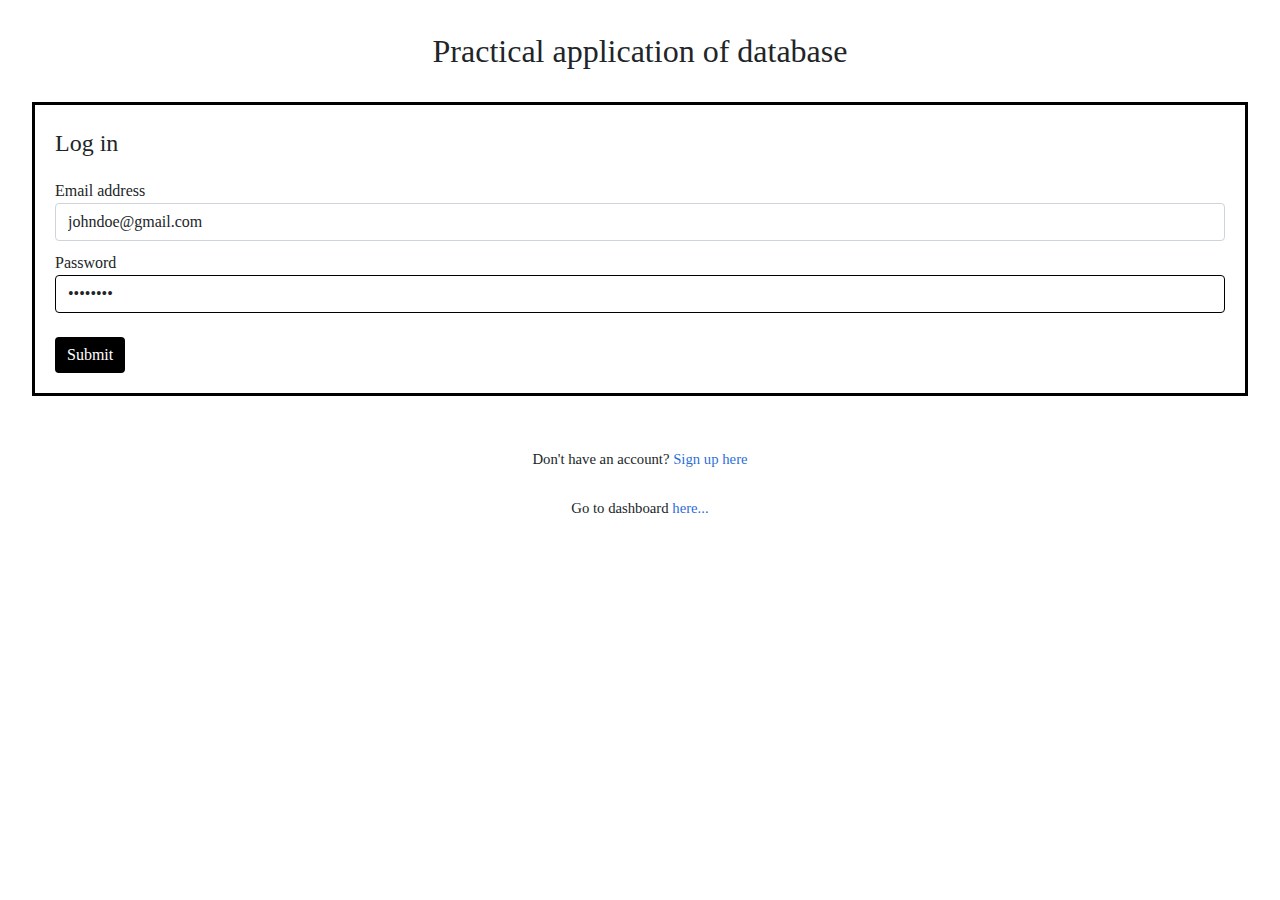
<file: index.html>
<!DOCTYPE html>
<html lang="en">
<head>
    <meta charset="UTF-8">
    <meta http-equiv="X-UA-Compatible" content="IE=edge">
    <meta name="viewport" content="width=device-width, initial-scale=1.0">
    <title>Log In</title>
    <link rel="stylesheet" href="style/bootstrap.min.css">
    <link rel="stylesheet" href="style/style.css">
</head>
<body>
<h1 class="header">Practical application of database</h1><br>

      <form action="./dashboard.html" method="POST" autocomplete="on" accept-charset="">

            <fieldset>
                  <legend>Log in</legend>
                  <div class="form-group">
                    <label for="exampleInputEmail1">Email address</label>
                    <input type="email" name="email" value="johndoe@gmail.com"  maxlength="35" class="form-control" id="exampleInputEmail1" aria-describedby="emailHelp">
                    <div><span class='errmsg'></span></div>
                    <div class="form-group">
                    <label for="">Password</label>
                    <input type="password" name="password" value="12345678" class="form-control text-entry" id="exampleInputPassword1">
                    <div><span class='errmsg'></span></div>

                  </div>
            </fieldset>
            <br>
            <button type="submit" name="loginbtn" class="btn btn-primary">Submit</button>

        </form> <br>
        <div class="notyet">
        <p>Don't have an account? <a href="./reg.html">Sign up here</a></p> 
        <p>Go to dashboard <a href="./dashboard.html">here...</a></p> 
        
    </div>
       </main>
    <script src="script/bootstrap.min.js"></script>
</body>
</html>
</file>
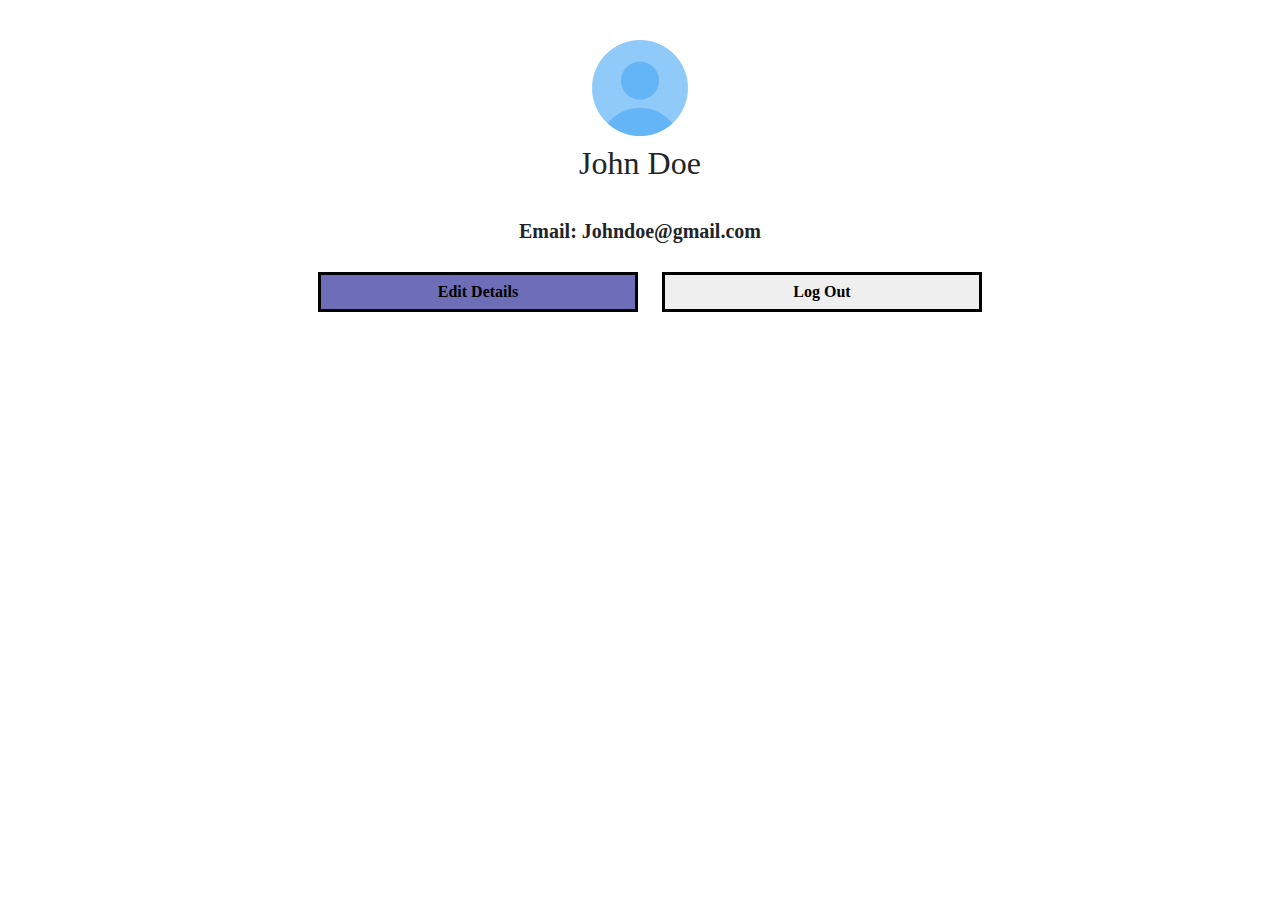
<file: dashboard.html>
<!DOCTYPE html>
<html lang="en">

<head>
    <meta charset="UTF-8">
    <meta http-equiv="X-UA-Compatible" content="IE=edge">
    <meta name="viewport" content="width=device-width, initial-scale=1.0">
    <title>Dashboard</title>
    <link rel="stylesheet" href="style/bootstrap.min.css">
    <link rel="stylesheet" href="style/style.css">
</head>
</head>

<body class="dashbody">
    <center class="prof"><img src="./img/profile.png" alt="profile pic"></center>

   <center><h2>John Doe </h2></center>
    <center>
        <div class="userdetails">
            <span>Email: Johndoe@gmail.com
            </span>
        </div>
    </center>
    <center>
        <a class="editacct1" href="./editdetails.html"><button class="change_details chg1">Edit Details</button></a>
        <a class="editacct1" href="lgout.html"><button class="change_details chg2">Log Out</button></a>
</body>



</html>
</file>
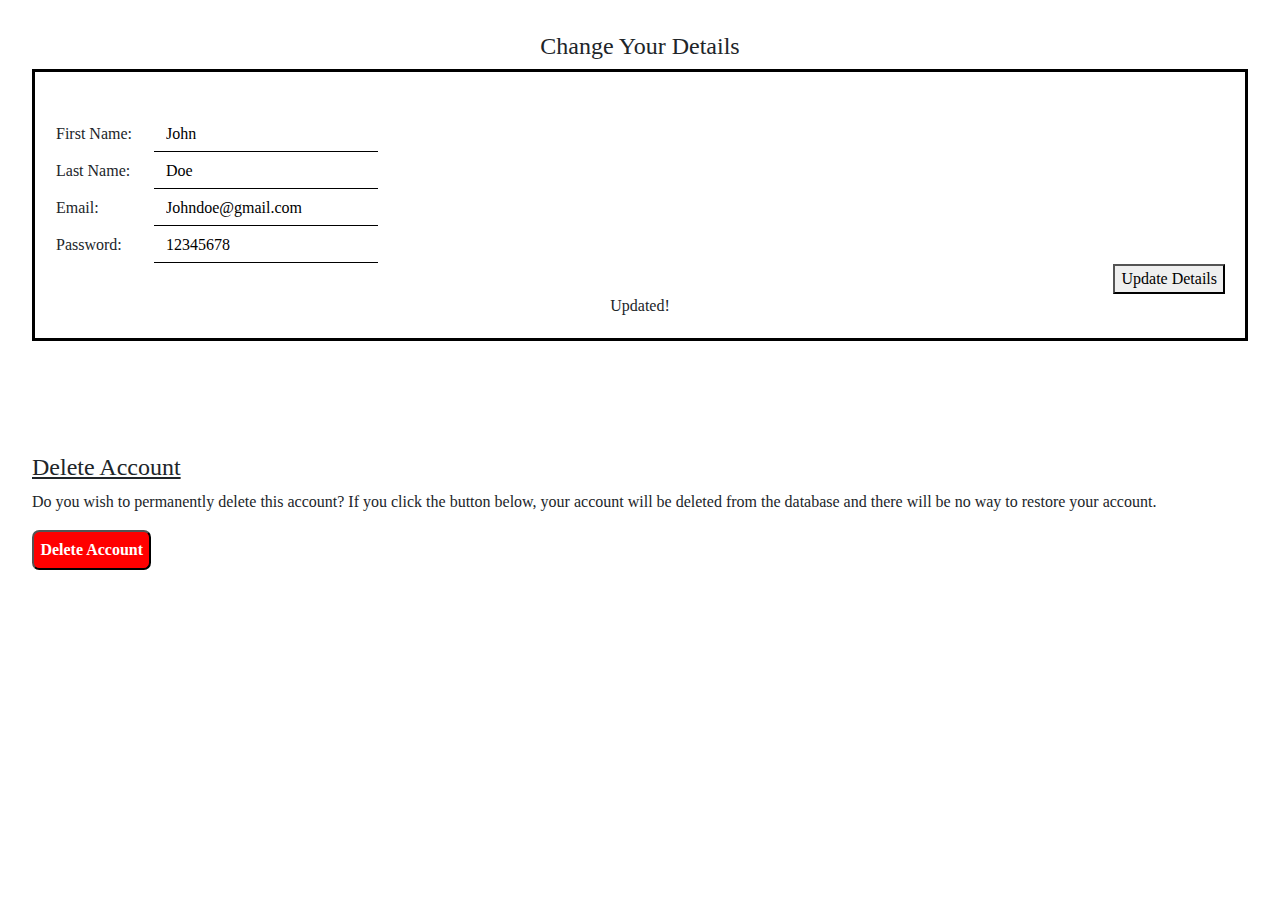
<file: editdetails.html>
<!DOCTYPE html>
<html lang="en">
<head>
    <meta charset="UTF-8">
    <meta http-equiv="X-UA-Compatible" content="IE=edge">
    <meta name="viewport" content="width=device-width, initial-scale=1.0">
    <title>Edit Details</title>
    <link rel="stylesheet" href="style/bootstrap.min.css">
    <link rel="stylesheet" href="style/style.css">
</head>
<body>
    <div>
        <center><h4>Change Your Details</h4></center>
    </div>
    <div>
    <form action="./editdetails.html" method="POST" autocomplete="on" accept-charset="">
       <table>
       <tr>
            <td class="detailgap">First Name: </td>
            <td><input class="editinput" name="fname" value="John" type="text"></td>
        </tr>
        <tr>
            <td class="detailgap">Last Name: </td>
            <td><input class="editinput" name="lname" value="Doe" type="text"></td>
        </tr><br>
        <tr>
            <td class="detailgap">Email: </td>
            <td><input class="editinput" name="lname" value="Johndoe@gmail.com" type="text"></td>
        </tr>
        <tr>
            <td class="detailgap">Password: </td>
            <td><input class="editinput" name="password" value="12345678" type="text"></td>
        </tr>
       </table>
            <div class="bttns">
            <button type="submit" name="updatebtn">Update Details</button>
            </div>
            <center>Updated!</center>
       </form>
    </div>
    </div>
</body>
</html>
<div class="deletesection">
            <h4 style="text-decoration: underline;" class="">Delete Account</h4>
            <p>Do you wish to permanently delete this account? If you click the button below, your account will be deleted from the database and there will be no way to restore your account.</p>
            <a class="editacct"  href="./editdetails.html"><button class="same redbttn" >Delete Account</button></a>
</div>
</file>
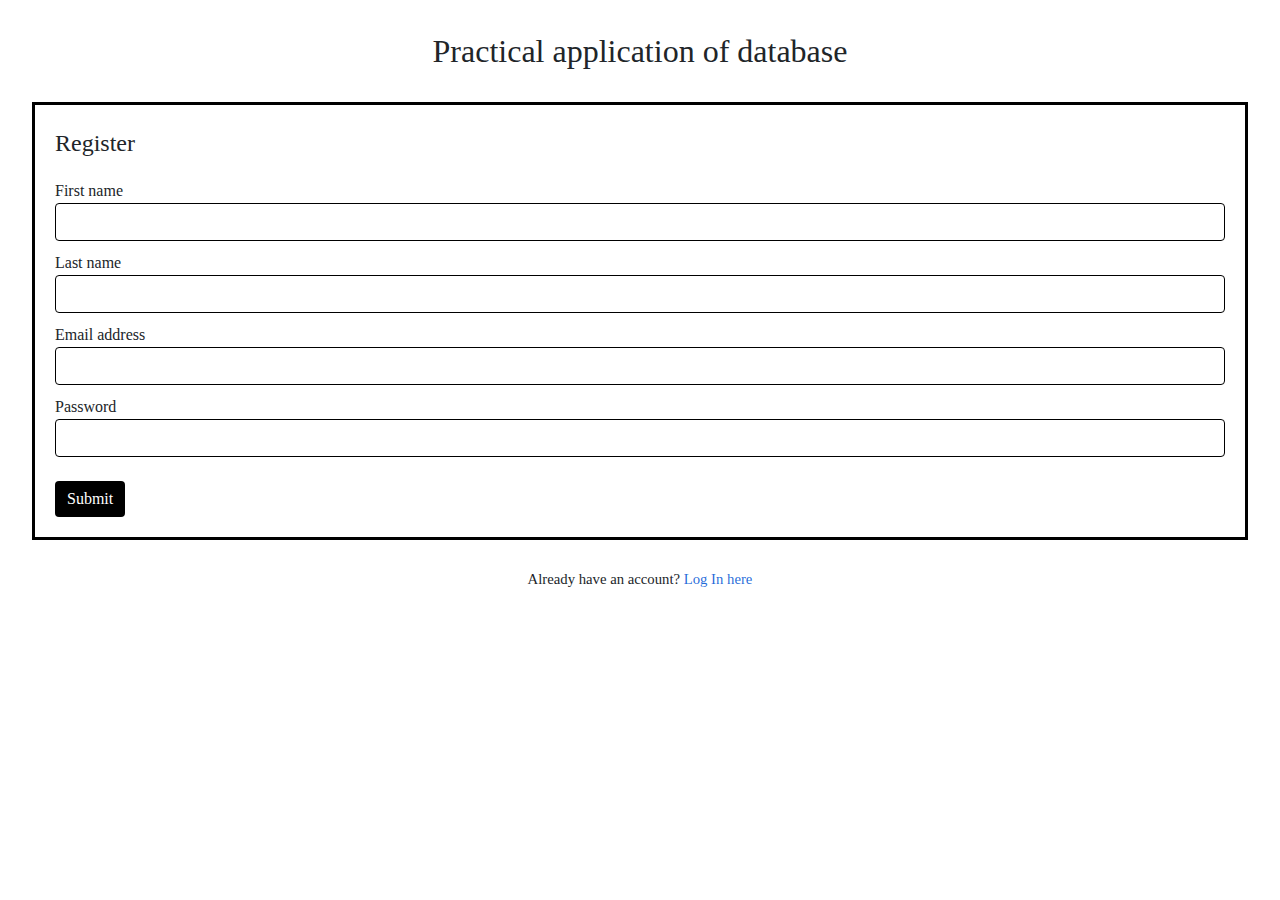
<file: reg.html>
<html lang="en">
<head>
    <meta charset="UTF-8">
    <meta http-equiv="X-UA-Compatible" content="IE=edge">
    <meta name="viewport" content="width=device-width, initial-scale=1.0">
    <title>Database</title>
    <link rel="stylesheet" href="style/bootstrap.min.css">
    <link rel="stylesheet" href="style/style.css">
</head>
<body>
<nav>
        <h1 class="header">Practical application of database</h1> <br>
    </nav>
    <main>
    <form action="./reg.html" method="POST" autocomplete="on" accept-charset="">
            <fieldset>
                <legend>Register</legend>
                <div class="form-group">
                    <label for="formGroupExampleInput">First name</label>
                    <input type="text" place  name="fname" maxlength="20" class="form-control text-entry" id="formGroupExampleInput">
                    <div><span class='errmsg'></div>
                  </div>
                  <div class="form-group">
                    <label for="formGroupExampleInput2">Last name</label>
                    <input type="text" name="lname" maxlength="20" class="form-control text-entry" id="formGroupExampleInput2">
                    <div><span class='errmsg'></span></div>
                  </div>
                  <div class="form-group">
                    <label for="exampleInputEmail1">Email address</label>
                    <input type="email" name="email" maxlength="35" class="form-control text-entry" id="exampleInputEmail1" aria-describedby="emailHelp">
                    <div><span class='errmsg'></span></div>
                  </div>
                  <div class="form-group">
                    <label for="exampleInputPassword1">Password</label>
                    <input type="password" name="password" class="form-control text-entry" id="exampleInputPassword1">
                    <div><span class='errmsg'></span></div>

                  </div>
                    <br><button type="submit" name="regbtn" class="btn btn-primary">Submit</button>   
            </fieldset>
        </form> 
        <div class="notyet">
        <p>Already have an account? <a href="./index.html">Log In here</a></p>       
    </div>
</file>
<file: style/style.css>
*{
  font-family: Cambria, Cochin, Georgia, Times, 'Times New Roman', serif;
}
body {
  /*    background-color: black;
    color: white;  */
  padding: 2em;
  background-color: rgb(255, 255, 255);
}
.header {
  text-align: center;
  font-size: 2em;
}
.red {
  color: red;
}
form {
  border: solid black 3px;
  padding: 20px;
  /* box-sizing: border-box; */
}
.text-entry {
  border: 0.1em solid black;
}
label {
  padding-top: 10px;
}
.errmsg {
  color: rgb(198, 41, 41);
  font-size: 13px;
  font-weight: bold;
  font-family: "Trebuchet MS", "Lucida Sans Unicode", "Lucida Grande",
    "Lucida Sans", Arial, sans-serif;
}
.prof {
  margin: 8px 35px;
}
.boxes {
  padding: 5px;
  border: 3px double white;
  font-size: 26px;
  text-decoration: none;
  color: white;
  background-color: rgb(8, 8, 8);

}

a {
  text-decoration: none;
}
.userdetails {
  font-weight: bold;
  padding: 2vw;
  font-family: "Segoe UI", Tahoma, Geneva, Verdana, sans-serif;
  font-size: 20px;
}
.change_details {
  margin-left: 20px;
  width: 25vw;
  height: 40px;
  font-weight: 900;
  border: solid 3px black;


}
.chg1{
    background-color: rgb(110, 110, 184);
}
.chg3{
    background-color: rgb(255, 0, 0);
  height: 55px;

}
.editacct {
  text-decoration: none;
  width: 100vw;
}
.editacct button{
  color: rgb(255, 255, 255);
  background-color: rgb(255, 0, 0);
  padding: 0.4rem;
  font-weight: 700;
  border-radius: 0.45rem;


}
.deletesection{
  margin-top: 7rem;
}
.fnal a:first-child{
  color: rgb(5, 5, 5);
  font-size: 1rem;
}
.fnal a:last-child{
  color: red;
  font-size: 1rem;
  margin-left: 2rem;
}
.editinput {
  border: none;
  border-bottom: 1px solid black;
  margin-left: 20px;
  padding: 5px 12px;
}
.bttns {
  text-align: right;
}
.btn-primary, .btn-primary:hover{
    background-color: black;
    border: none;
}
tr{
  font-size: 1rem;
}
.notyet *{
  text-align: center;
  font-size: 0.92rem;
  margin-top: 1.7rem;
}
.notyet a{
  color: #0b5cd6e7;

}
.notyet a:hover{
  color: red;
}
</file>
